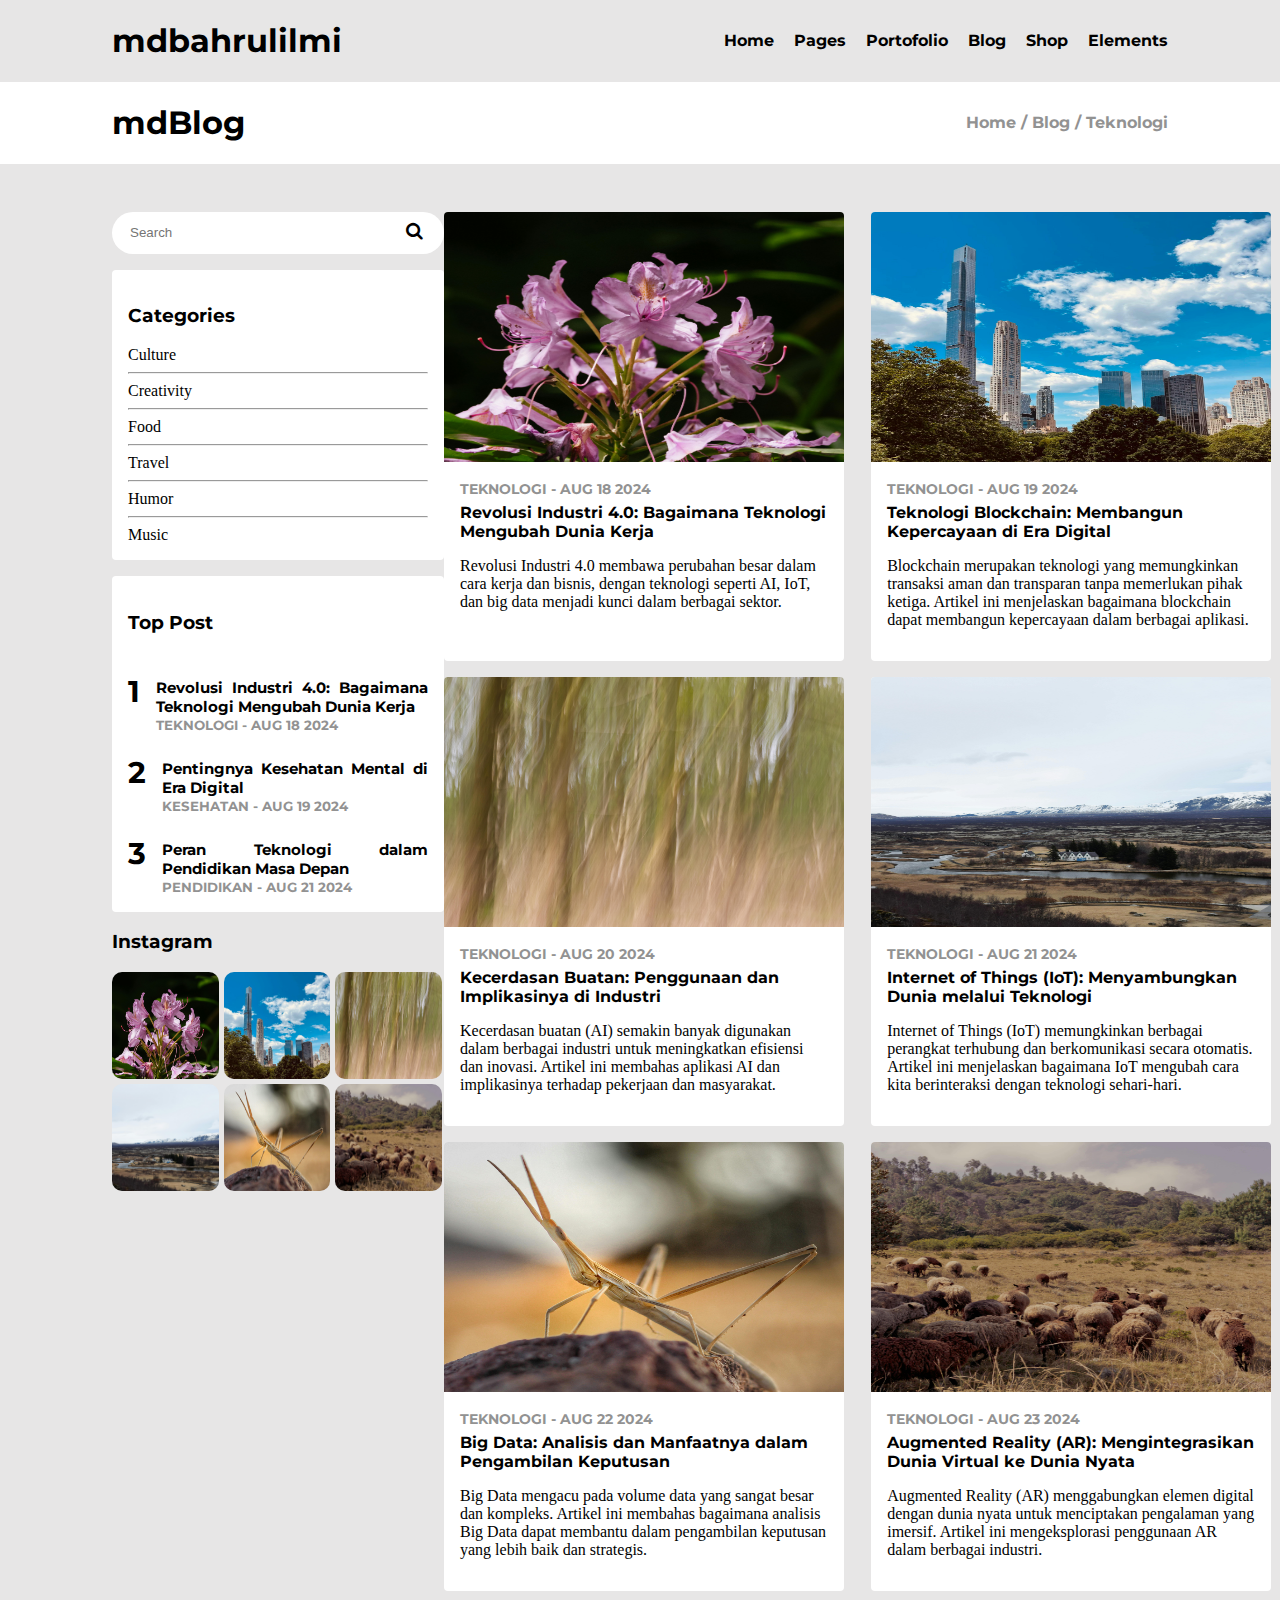
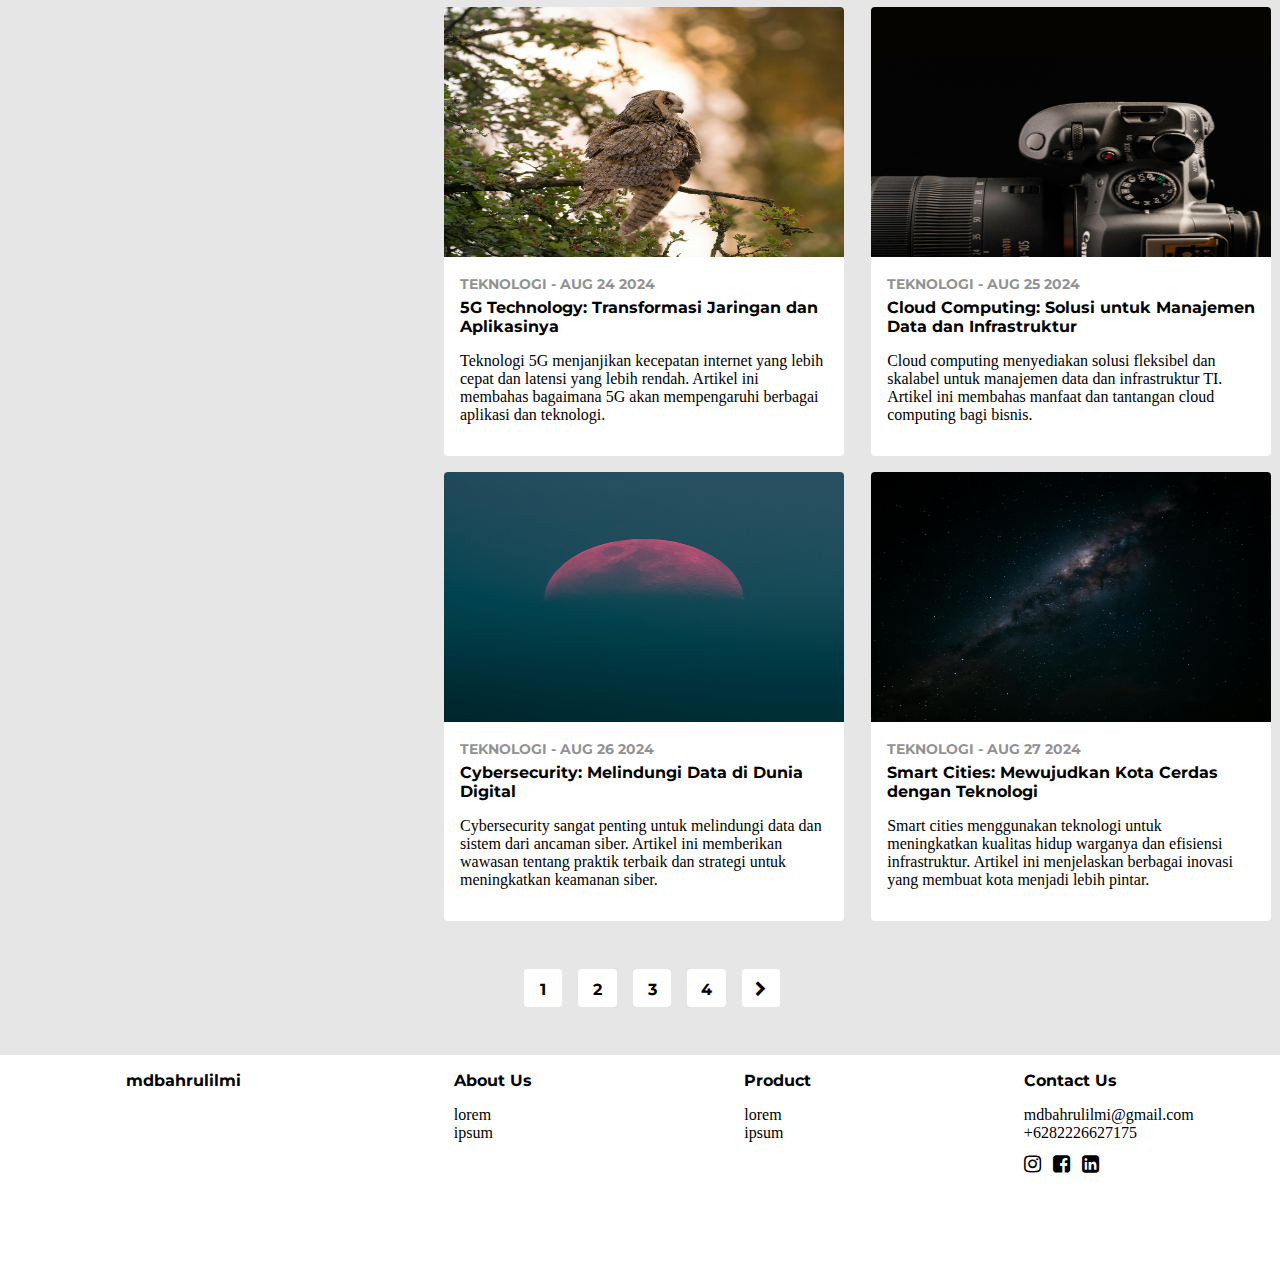
<file: index.html>
<!DOCTYPE html>
<html lang="en">
<head>
    <meta charset="UTF-8">
    <meta name="viewport" content="width=device-width, initial-scale=1.0">
    <title>Blog - mdbahrulilmi</title>
    <link rel="stylesheet" href="/assets/css/style.css">
    <link rel="stylesheet" href="https://cdnjs.cloudflare.com/ajax/libs/font-awesome/4.7.0/css/font-awesome.min.css">
</head>
<body>
    <nav class="flex flex-between align-center">
        <div id="title" class="bold">
            <h1>mdbahrulilmi</h1>
        </div>
        <ul class="navlist flex">
            <li class="bold">Home</li>
            <li class="bold">Pages</li>
            <li class="bold">Portofolio</li>
            <li class="bold">Blog</li>
            <li class="bold">Shop</li>
            <li class="bold">Elements</li>
        </ul>
    </nav>
    <header class="flex flex-between align-center">
        <h1 class="bold">mdBlog</h1>
        <li class="tag bold">Home / Blog / Teknologi</li>
    </header>
    <section>
        <main class="flex flex-between">
        <aside>
            <div class="search">
                <input type="text" placeholder="Search">
                <button type="submit"><i class="fa fa-search"></i></button>
            </div>
            <div class="categories">
                <h3 class="bold">Categories</h3>
                <li>Culture</li>
                <hr>
                <li>Creativity</li>
                <hr>
                <li>Food</li>
                <hr>
                <li>Travel</li>
                <hr>
                <li>Humor</li>
                <hr>
                <li>Music</li>
            </div>
            <div class="top-post">
                <h3 class="bold">Top Post</h3>
                <div class="top-list flex">
                    <h1 class="bold">1</h1>
                    <div class="list-detail">
                        <h5 class="title bold">Revolusi Industri 4.0: Bagaimana Teknologi Mengubah Dunia Kerja</h5>
                        <small class="tag bold">TEKNOLOGI - AUG 18 2024</small>
                    </div>
                </div>
                <div class="top-list flex">
                    <h1 class="bold">2</h1>
                    <div class="list-detail">
                        <h5 class="title bold">Pentingnya Kesehatan Mental di Era Digital</h5>
                        <small class="tag bold">KESEHATAN - AUG 19 2024</small>
                    </div>
                </div>
                <div class="top-list flex">
                    <h1 class="bold">3</h1>
                    <div class="list-detail">
                        <h5 class="title bold">Peran Teknologi dalam Pendidikan Masa Depan</h5>
                        <small class="tag bold">PENDIDIKAN - AUG 21 2024</small>
                    </div>
                </div>
            </div>
            <div class="instagram">
                <h3 class="bold">Instagram</h3>
                <div class="grid grid-3">
                    <img src="/assets/img/article (1).jpg" alt="">
                    <img src="/assets/img/article (2).jpg" alt="">
                    <img src="/assets/img/article (3).jpg" alt="">
                    <img src="/assets/img/article (4).jpg" alt="">
                    <img src="/assets/img/article (5).jpg" alt="">
                    <img src="/assets/img/article (6).jpg" alt="">
                </div>
                
            </div>
        </aside>
        <article class="grid grid-2">
            <div class="card">
                <a href="/article.html"><img src="/assets/img/article (1).jpg" alt="Revolusi Industri 4.0" class="card-img"></a>
                <p class="tag bold">
                    TEKNOLOGI - AUG 18 2024
                </p>
                <a href="/article.html"><p class="title bold">
                    Revolusi Industri 4.0: Bagaimana Teknologi Mengubah Dunia Kerja
                </p></a>
                <p class="desc">
                    Revolusi Industri 4.0 membawa perubahan besar dalam cara kerja dan bisnis, dengan teknologi seperti AI, IoT, dan big data menjadi kunci dalam berbagai sektor.
                </p>
            </div>
            
            <div class="card">
                <a href="/article.html"><img src="/assets/img/article (2).jpg" alt="Teknologi Blockchain" class="card-img"></a>
                <p class="tag bold">
                    TEKNOLOGI - AUG 19 2024
                </p>
                <a href="/article.html"><p class="title bold">
                    Teknologi Blockchain: Membangun Kepercayaan di Era Digital
                </p></a>
                <p class="desc">
                    Blockchain merupakan teknologi yang memungkinkan transaksi aman dan transparan tanpa memerlukan pihak ketiga. Artikel ini menjelaskan bagaimana blockchain dapat membangun kepercayaan dalam berbagai aplikasi.
                </p>
            </div>
            
            <div class="card">
                <a href="/article.html"><img src="/assets/img/article (3).jpg" alt="Kecerdasan Buatan" class="card-img"></a>
                <p class="tag bold">
                    TEKNOLOGI - AUG 20 2024
                </p>
                <a href="/article.html"><p class="title bold">
                    Kecerdasan Buatan: Penggunaan dan Implikasinya di Industri
                </p></a>
                <p class="desc">
                    Kecerdasan buatan (AI) semakin banyak digunakan dalam berbagai industri untuk meningkatkan efisiensi dan inovasi. Artikel ini membahas aplikasi AI dan implikasinya terhadap pekerjaan dan masyarakat.
                </p>
            </div>
            
            <div class="card">
                <a href="/article.html"><img src="/assets/img/article (4).jpg" alt="Internet of Things" class="card-img"></a>
                <p class="tag bold">
                    TEKNOLOGI - AUG 21 2024
                </p>
                <a href="/article.html"><p class="title bold">
                    Internet of Things (IoT): Menyambungkan Dunia melalui Teknologi
                </p></a>
                <p class="desc">
                    Internet of Things (IoT) memungkinkan berbagai perangkat terhubung dan berkomunikasi secara otomatis. Artikel ini menjelaskan bagaimana IoT mengubah cara kita berinteraksi dengan teknologi sehari-hari.
                </p>
            </div>
            
            <div class="card">
                <a href="/article.html"><img src="/assets/img/article (5).jpg" alt="Big Data" class="card-img"></a>
                <p class="tag bold">
                    TEKNOLOGI - AUG 22 2024
                </p>
                <a href="/article.html"><p class="title bold">
                    Big Data: Analisis dan Manfaatnya dalam Pengambilan Keputusan
                </p></a>
                <p class="desc">
                    Big Data mengacu pada volume data yang sangat besar dan kompleks. Artikel ini membahas bagaimana analisis Big Data dapat membantu dalam pengambilan keputusan yang lebih baik dan strategis.
                </p>
            </div>
            
            <div class="card">
                <a href="/article.html"><img src="/assets/img/article (6).jpg" alt="Augmented Reality" class="card-img"></a>
                <p class="tag bold">
                    TEKNOLOGI - AUG 23 2024
                </p>
                <a href="/article.html"><p class="title bold">
                    Augmented Reality (AR): Mengintegrasikan Dunia Virtual ke Dunia Nyata
                </p></a>
                <p class="desc">
                    Augmented Reality (AR) menggabungkan elemen digital dengan dunia nyata untuk menciptakan pengalaman yang imersif. Artikel ini mengeksplorasi penggunaan AR dalam berbagai industri.
                </p>
            </div>
            
            <div class="card">
                <a href="/article.html"><img src="/assets/img/article (7).jpg" alt="5G Technology" class="card-img"></a>
                <p class="tag bold">
                    TEKNOLOGI - AUG 24 2024
                </p>
                <a href="/article.html"><p class="title bold">
                    5G Technology: Transformasi Jaringan dan Aplikasinya
                </p></a>
                <p class="desc">
                    Teknologi 5G menjanjikan kecepatan internet yang lebih cepat dan latensi yang lebih rendah. Artikel ini membahas bagaimana 5G akan mempengaruhi berbagai aplikasi dan teknologi.
                </p>
            </div>
            
            <div class="card">
                <a href="/article.html"><img src="/assets/img/article (8).jpg" alt="Cloud Computing" class="card-img"></a>
                <p class="tag bold">
                    TEKNOLOGI - AUG 25 2024
                </p>
                <a href="/article.html"><p class="title bold">
                    Cloud Computing: Solusi untuk Manajemen Data dan Infrastruktur
                </p></a>
                <p class="desc">
                    Cloud computing menyediakan solusi fleksibel dan skalabel untuk manajemen data dan infrastruktur TI. Artikel ini membahas manfaat dan tantangan cloud computing bagi bisnis.
                </p>
            </div>
            
            <div class="card">
                <a href="/article.html"><img src="/assets/img/article (9).jpg" alt="Cybersecurity" class="card-img"></a>
                <p class="tag bold">
                    TEKNOLOGI - AUG 26 2024
                </p>
                <a href="/article.html"><p class="title bold">
                    Cybersecurity: Melindungi Data di Dunia Digital
                </p></a>
                <p class="desc">
                    Cybersecurity sangat penting untuk melindungi data dan sistem dari ancaman siber. Artikel ini memberikan wawasan tentang praktik terbaik dan strategi untuk meningkatkan keamanan siber.
                </p>
            </div>
            
            <div class="card">
                <a href="/article.html"><img src="/assets/img/article (10).jpg" alt="Smart Cities" class="card-img"></a>
                <p class="tag bold">
                    TEKNOLOGI - AUG 27 2024
                </p>
                <a href="/article.html"><p class="title bold">
                    Smart Cities: Mewujudkan Kota Cerdas dengan Teknologi
                </p></a>
                <p class="desc">
                    Smart cities menggunakan teknologi untuk meningkatkan kualitas hidup warganya dan efisiensi infrastruktur. Artikel ini menjelaskan berbagai inovasi yang membuat kota menjadi lebih pintar.
                </p>
            </div>
                        
        </article>
    </main>
    <ul class="pagination flex">
        <li class="bold">1</li>
        <li class="bold">2</li>
        <li class="bold">3</li>
        <li class="bold">4</li>
        <li class="bold"><i class="fa fa-chevron-right"></i></li>
    </ul>
    </section> 
    <footer class="flex flex-around">
        <ul>
            <li class="bold">mdbahrulilmi</li>
        </ul>
        <ul>
            <li class="bold">About Us</li>
            <li>lorem</li>
            <li>ipsum</li>
        </ul>
        <ul>
            <li class="bold">Product</li>
            <li>lorem</li>
            <li>ipsum</li>
        </ul>
        <ul>
            <li class="bold">Contact Us</li>
            <li>mdbahrulilmi@gmail.com</li>
            <li>+6282226627175</li>
            <li class="social-icon">
                <i class="fa fa-instagram"></i>
                <i class="	fa fa-facebook-square"></i>
                <i class="fa fa-linkedin-square"></i>
            </li>
        </ul>
    </footer>   
</body>
</html>
</file>
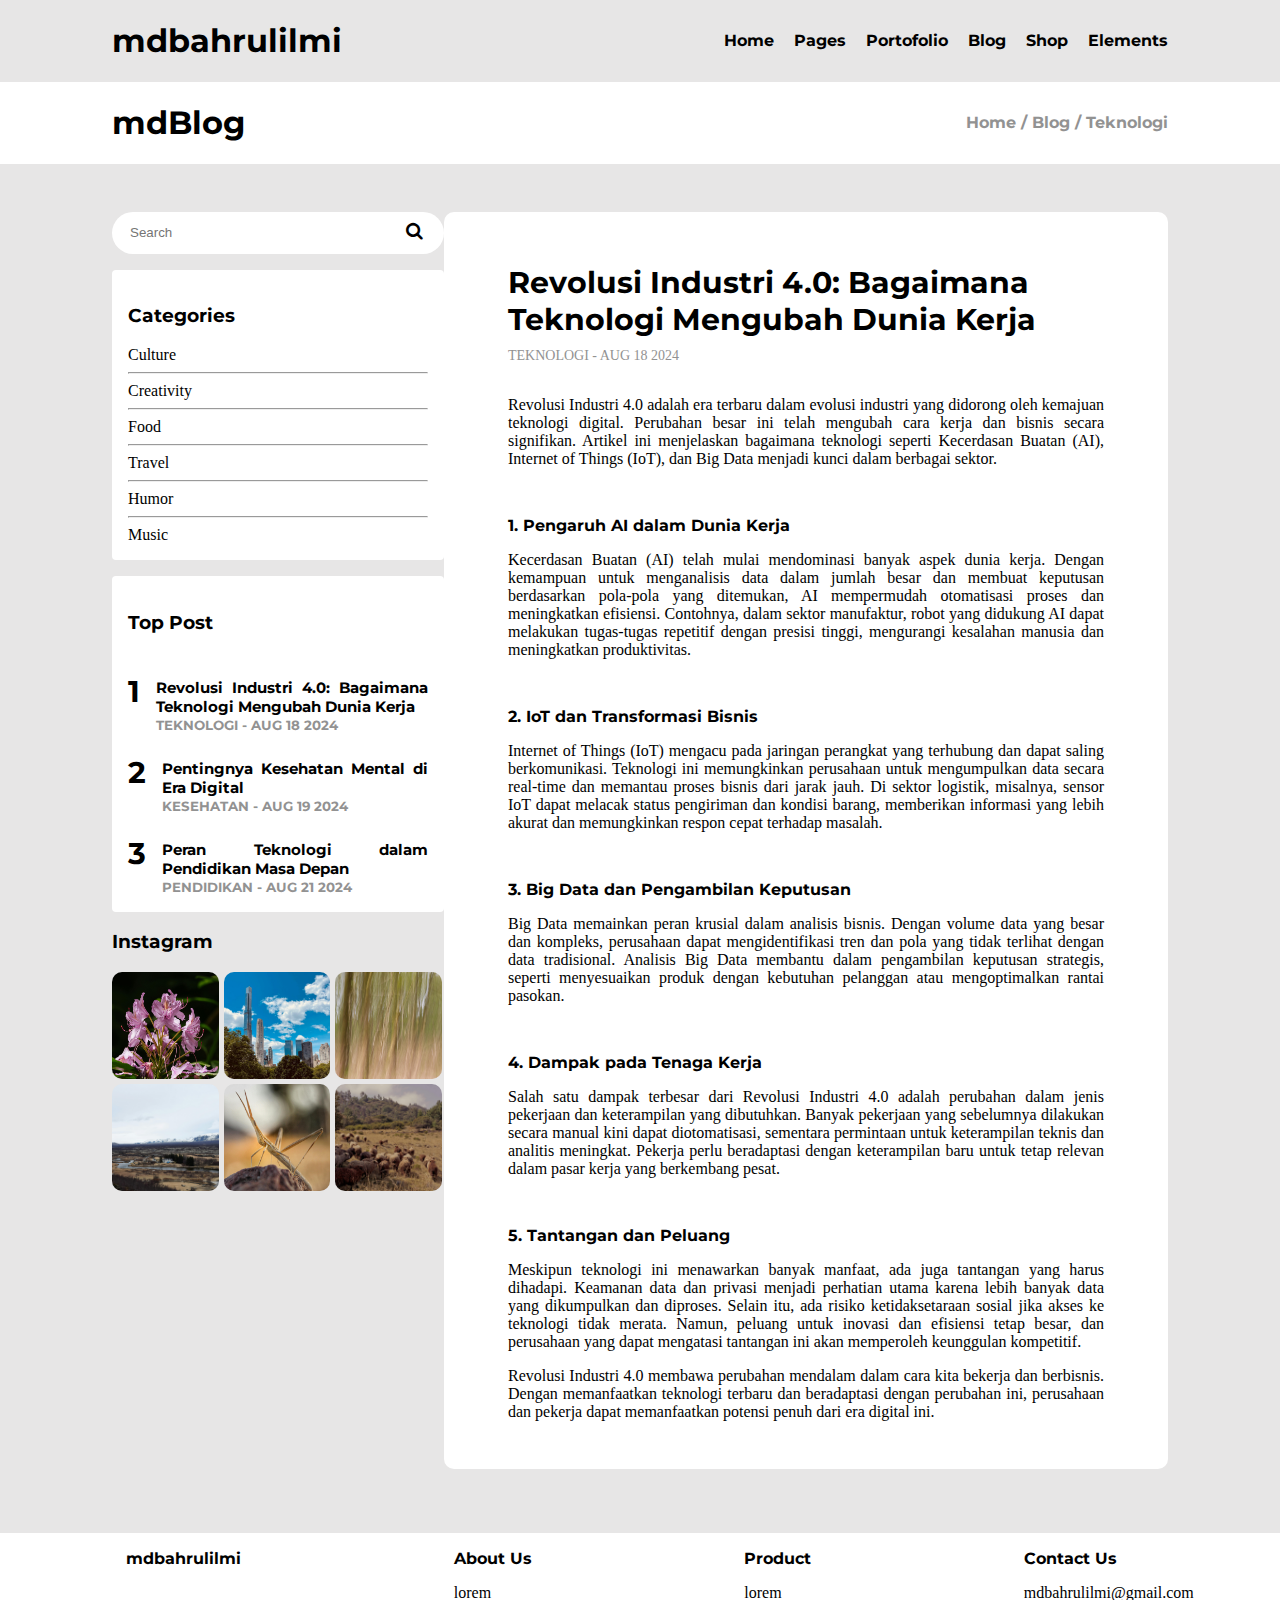
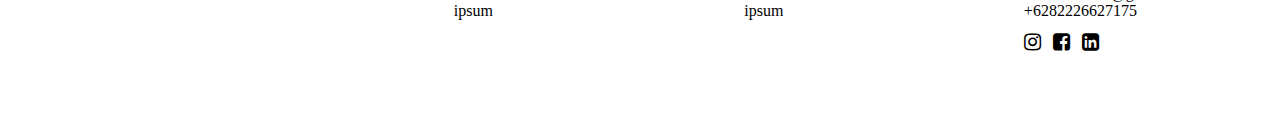
<file: article.html>
<!DOCTYPE html>
<html lang="en">
<head>
    <meta charset="UTF-8">
    <meta name="viewport" content="width=device-width, initial-scale=1.0">
    <title>Blog - mdbahrulilmi</title>
    <link rel="stylesheet" href="/assets/css/style.css">
    <link rel="stylesheet" href="https://cdnjs.cloudflare.com/ajax/libs/font-awesome/4.7.0/css/font-awesome.min.css">
</head>
<body>
    <nav class="flex flex-between align-center">
        <div id="title" class="bold">
            <h1>mdbahrulilmi</h1>
        </div>
        <ul class="navlist flex">
            <li class="bold">Home</li>
            <li class="bold">Pages</li>
            <li class="bold">Portofolio</li>
            <li class="bold">Blog</li>
            <li class="bold">Shop</li>
            <li class="bold">Elements</li>
        </ul>
    </nav>
    <header class="flex flex-between align-center">
        <h1 class="bold">mdBlog</h1>
        <li class="tag bold">Home / Blog / Teknologi</li>
    </header>
    <section>
        <main class="flex flex-between">
        <aside>
            <div class="search">
                <input type="text" placeholder="Search">
                <button type="submit"><i class="fa fa-search"></i></button>
            </div>
            <div class="categories">
                <h3 class="bold">Categories</h3>
                <li>Culture</li>
                <hr>
                <li>Creativity</li>
                <hr>
                <li>Food</li>
                <hr>
                <li>Travel</li>
                <hr>
                <li>Humor</li>
                <hr>
                <li>Music</li>
            </div>
            <div class="top-post">
                <h3 class="bold">Top Post</h3>
                <div class="top-list flex">
                    <h1 class="bold">1</h1>
                    <div class="list-detail">
                        <h5 class="title bold">Revolusi Industri 4.0: Bagaimana Teknologi Mengubah Dunia Kerja</h5>
                        <small class="tag bold">TEKNOLOGI - AUG 18 2024</small>
                    </div>
                </div>
                <div class="top-list flex">
                    <h1 class="bold">2</h1>
                    <div class="list-detail">
                        <h5 class="title bold">Pentingnya Kesehatan Mental di Era Digital</h5>
                        <small class="tag bold">KESEHATAN - AUG 19 2024</small>
                    </div>
                </div>
                <div class="top-list flex">
                    <h1 class="bold">3</h1>
                    <div class="list-detail">
                        <h5 class="title bold">Peran Teknologi dalam Pendidikan Masa Depan</h5>
                        <small class="tag bold">PENDIDIKAN - AUG 21 2024</small>
                    </div>
                </div>
            </div>
            <div class="instagram">
                <h3 class="bold">Instagram</h3>
                <div class="grid grid-3">
                    <img src="/assets/img/article (1).jpg" alt="">
                    <img src="/assets/img/article (2).jpg" alt="">
                    <img src="/assets/img/article (3).jpg" alt="">
                    <img src="/assets/img/article (4).jpg" alt="">
                    <img src="/assets/img/article (5).jpg" alt="">
                    <img src="/assets/img/article (6).jpg" alt="">
                </div>
                
            </div>
        </aside>
        <article class="article-detail">
            <h1 class="bold title">Revolusi Industri 4.0: Bagaimana Teknologi Mengubah Dunia Kerja</h1>
            <p class="tag">TEKNOLOGI - AUG 18 2024</p>

            <p>Revolusi Industri 4.0 adalah era terbaru dalam evolusi industri yang didorong oleh kemajuan teknologi digital. Perubahan besar ini telah mengubah cara kerja dan bisnis secara signifikan. Artikel ini menjelaskan bagaimana teknologi seperti Kecerdasan Buatan (AI), Internet of Things (IoT), dan Big Data menjadi kunci dalam berbagai sektor.</p>

            <p class="bold">1. Pengaruh AI dalam Dunia Kerja</p>
            <p>Kecerdasan Buatan (AI) telah mulai mendominasi banyak aspek dunia kerja. Dengan kemampuan untuk menganalisis data dalam jumlah besar dan membuat keputusan berdasarkan pola-pola yang ditemukan, AI mempermudah otomatisasi proses dan meningkatkan efisiensi. Contohnya, dalam sektor manufaktur, robot yang didukung AI dapat melakukan tugas-tugas repetitif dengan presisi tinggi, mengurangi kesalahan manusia dan meningkatkan produktivitas.</p>

            <p class="bold">2. IoT dan Transformasi Bisnis</p>
            <p>Internet of Things (IoT) mengacu pada jaringan perangkat yang terhubung dan dapat saling berkomunikasi. Teknologi ini memungkinkan perusahaan untuk mengumpulkan data secara real-time dan memantau proses bisnis dari jarak jauh. Di sektor logistik, misalnya, sensor IoT dapat melacak status pengiriman dan kondisi barang, memberikan informasi yang lebih akurat dan memungkinkan respon cepat terhadap masalah.</p>

            <p class="bold">3. Big Data dan Pengambilan Keputusan</p>
            <p>Big Data memainkan peran krusial dalam analisis bisnis. Dengan volume data yang besar dan kompleks, perusahaan dapat mengidentifikasi tren dan pola yang tidak terlihat dengan data tradisional. Analisis Big Data membantu dalam pengambilan keputusan strategis, seperti menyesuaikan produk dengan kebutuhan pelanggan atau mengoptimalkan rantai pasokan.</p>

            <p class="bold">4. Dampak pada Tenaga Kerja</p>
            <p>Salah satu dampak terbesar dari Revolusi Industri 4.0 adalah perubahan dalam jenis pekerjaan dan keterampilan yang dibutuhkan. Banyak pekerjaan yang sebelumnya dilakukan secara manual kini dapat diotomatisasi, sementara permintaan untuk keterampilan teknis dan analitis meningkat. Pekerja perlu beradaptasi dengan keterampilan baru untuk tetap relevan dalam pasar kerja yang berkembang pesat.</p>

            <p class="bold">5. Tantangan dan Peluang</p>
            <p>Meskipun teknologi ini menawarkan banyak manfaat, ada juga tantangan yang harus dihadapi. Keamanan data dan privasi menjadi perhatian utama karena lebih banyak data yang dikumpulkan dan diproses. Selain itu, ada risiko ketidaksetaraan sosial jika akses ke teknologi tidak merata. Namun, peluang untuk inovasi dan efisiensi tetap besar, dan perusahaan yang dapat mengatasi tantangan ini akan memperoleh keunggulan kompetitif.</p>

            <p>Revolusi Industri 4.0 membawa perubahan mendalam dalam cara kita bekerja dan berbisnis. Dengan memanfaatkan teknologi terbaru dan beradaptasi dengan perubahan ini, perusahaan dan pekerja dapat memanfaatkan potensi penuh dari era digital ini.</p>

        </article>
    </main>
    <div class="space"></div>
    </section> 
    <footer class="flex flex-around">
        <ul>
            <li class="bold">mdbahrulilmi</li>
        </ul>
        <ul>
            <li class="bold">About Us</li>
            <li>lorem</li>
            <li>ipsum</li>
        </ul>
        <ul>
            <li class="bold">Product</li>
            <li>lorem</li>
            <li>ipsum</li>
        </ul>
        <ul>
            <li class="bold">Contact Us</li>
            <li>mdbahrulilmi@gmail.com</li>
            <li>+6282226627175</li>
            <li class="social-icon">
                <i class="fa fa-instagram"></i>
                <i class="	fa fa-facebook-square"></i>
                <i class="fa fa-linkedin-square"></i>
            </li>
        </ul>
    </footer>   
</body>
</html>
</file>
<file: assets/css/style.css>
@font-face {
    font-family: montserrat;
    src: url(/assets/fonts/Montserrat.ttf);
    font-family: montserrat-bold;
    src: url(/assets/fonts/Montserrat-Bold.ttf);
}

:root{
    --primary-color: #e7e6e6;
    --secondary-color: #fff;
    --primary-font: #929292;
    --secondary-font: #3179ff;
}

/* Layout */
.flex{
    display: flex;
}
.flex-between{
    justify-content: space-between;
}
.flex-around{
    justify-content: space-around;
}

.align-center{
    align-items: center;
}

.grid{
    display: grid;
}
.grid-2{
    grid-template-columns: auto auto;
}
.grid-3{
    grid-template-columns: auto auto auto;
    row-gap: 5px;
    column-gap: 5px;
}
.space{
    margin: 4rem 0;
}

/* Fonts */
.tag{
    color: var(--primary-font);
}
.bold{
    font-family: montserrat-bold;
}

/* Background Color */
header, .card, .search, .categories, .top-post, .pagination li, footer{
    background-color: var(--secondary-color);
}

/* Border radius */
.card, .search, .categories, .top-post, .pagination li{
    border-radius: 4px;
}



/* Element */
body{
    font-family: montserrat;
    margin: 0;
    padding: 0;
    background-color: var(--primary-color);
}
main, nav, header{
    padding: 0rem 7rem;
}
header{
    margin-bottom: 3rem;
}
li{
    list-style-type: none;
}
article{
    width: 70%;
    row-gap: 1rem;
    column-gap: 1.7rem;
}

a{
    text-decoration: none;
    color: inherit;
}
a:hover{
    color: var(--secondary-font);
}

/* Custom */
.search, .categories, .top-post{
    padding: 1rem;
    margin-bottom: 1rem;
    width: 300px;
}
.search{
    padding: 0rem 1rem;
    border-radius: 50px;
    box-sizing: content-box;
}
.search input{
    width: 90%;
    height: 40px;
    border-radius: 100px;
    border: none;
}
.search input:focus{
    outline: none;    
}
.search button{
    background-color: var(--secondary-color);
    padding: 0;
    margin: 0;
    border: none;
}
.search button i{
    font-size: 18px;
}
.search button i:hover{
    cursor: pointer;
}


li:hover{
    cursor: pointer;
}
.navlist li{
    margin-left: 20px;
}

.pagination{
    margin: 3rem 0rem;
    justify-content: center;
}
.pagination li{
    height: 1rem;
    width: 1rem;
    text-align: center;
    padding: 0.7rem;
    margin-right: 1rem;
}
.top-list h1{
    font-size: 30px;
}

.list-detail{
    text-align: justify;
    margin-left: 1rem;
    width: 100%;
}
.list-detail h5{
    font-size: 15px;
    margin-bottom: 0;
}
.instagram img{
    width: 100%;
    height: 100%;
    border-radius: 10px;
}
.instagram{
    width: 330px;
}
.article-detail{
    box-sizing: border-box;
    padding: 2rem 4rem;
    background-color: var(--secondary-color);
    border-radius: 10px;
}
.article-detail h1{
    font-size: 30px;
    margin-bottom: 4px;
}
.article-detail .tag{
    font-size: 14px;
    margin-bottom: 2rem;
}

.article-detail p + .bold{
    margin-top: 3rem;
}

.article-detail p{
    margin-top: 10px;
    text-align: justify;
}

.card{
    width: 400px;
}
.card .card-img{
    width: 400px;
    height: 250px;
    border-top-left-radius: 4px;
    border-top-right-radius: 4px;
}
.card .tag, .card .title, .card .desc{
    margin-left: 1rem;
    margin-right: 1rem;
}
.card .tag{
    margin-bottom: 0;
    font-size: 14px;
}
.card .title{
    margin-top: 5px;
    font-weight: bold;
}
.card .desc{
    margin-bottom: 2rem;
}
footer .bold{
    margin-bottom: 1rem;
}
.social-icon i{
    margin-top: 12px;
    font-size: 20px;
}
.social-icon i{
    margin-right: 0.5rem;
}
footer{
    padding-bottom: 70px;
}
</file>
